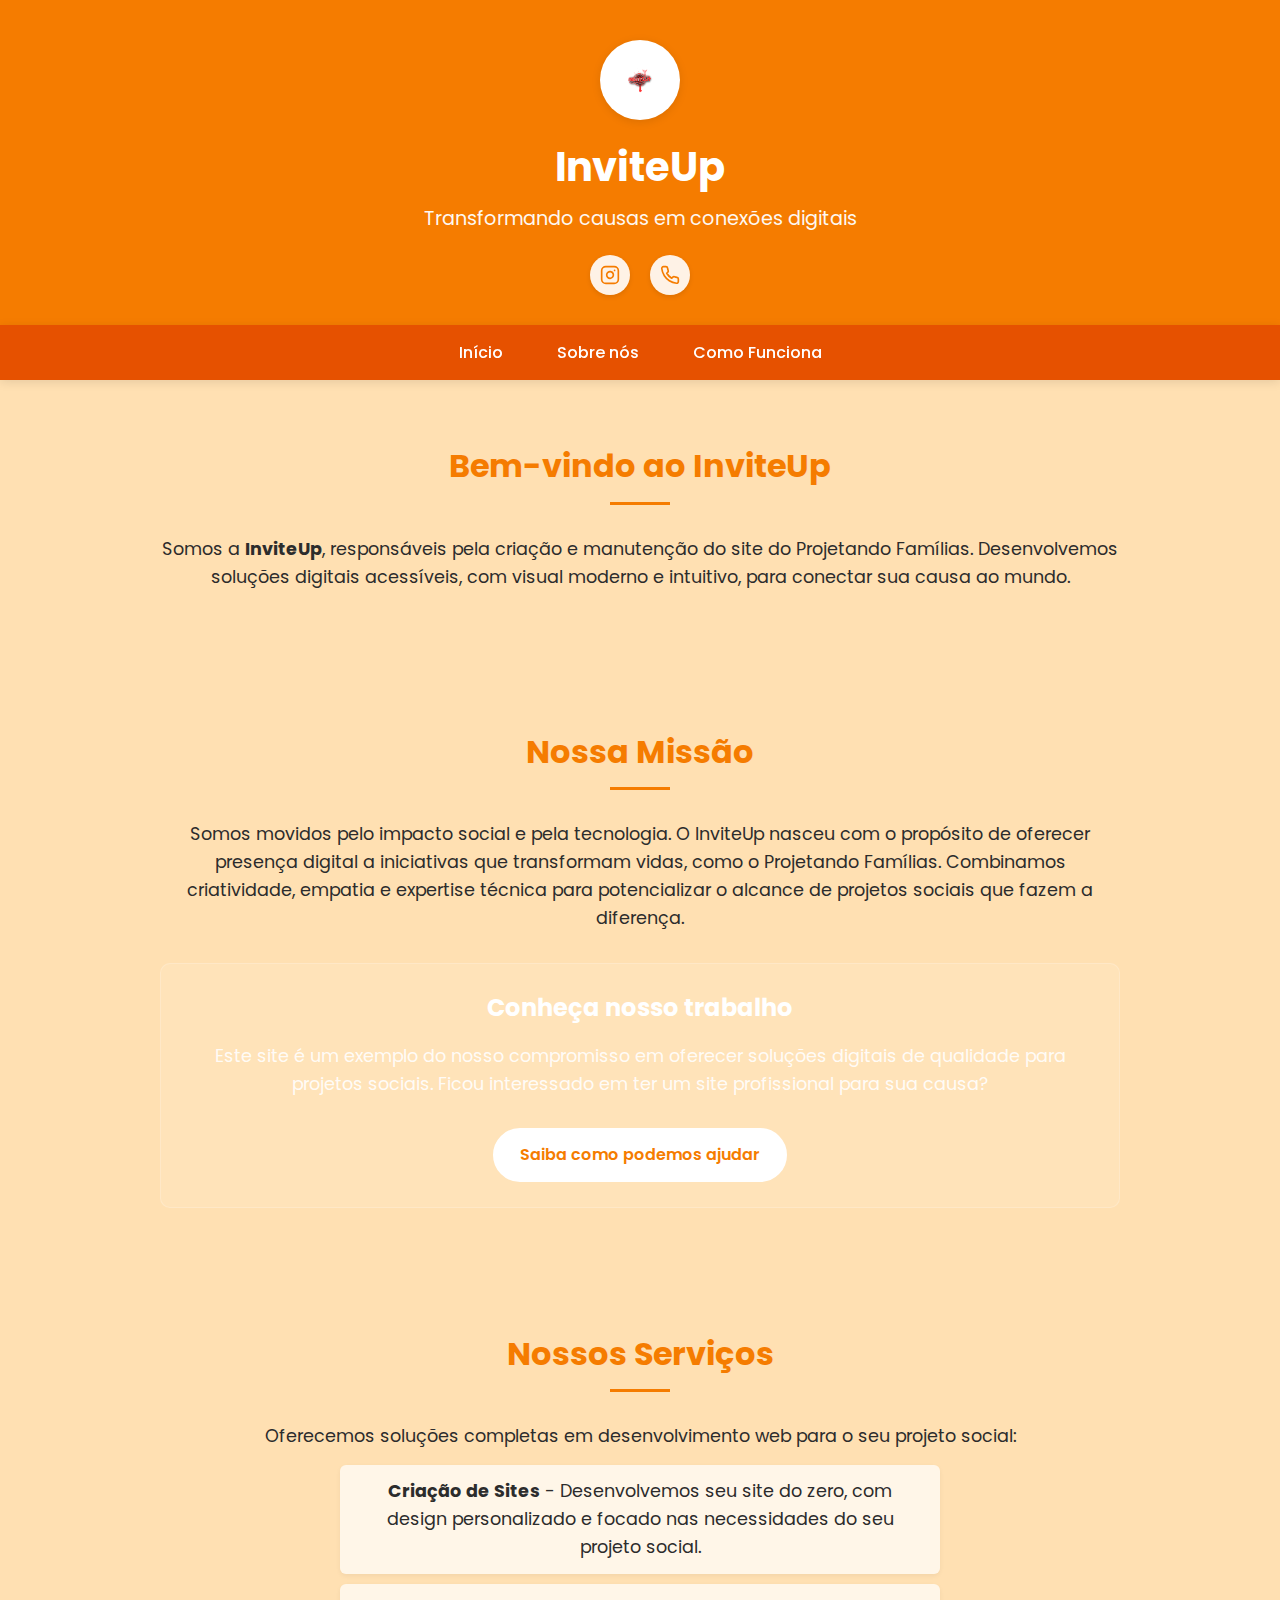
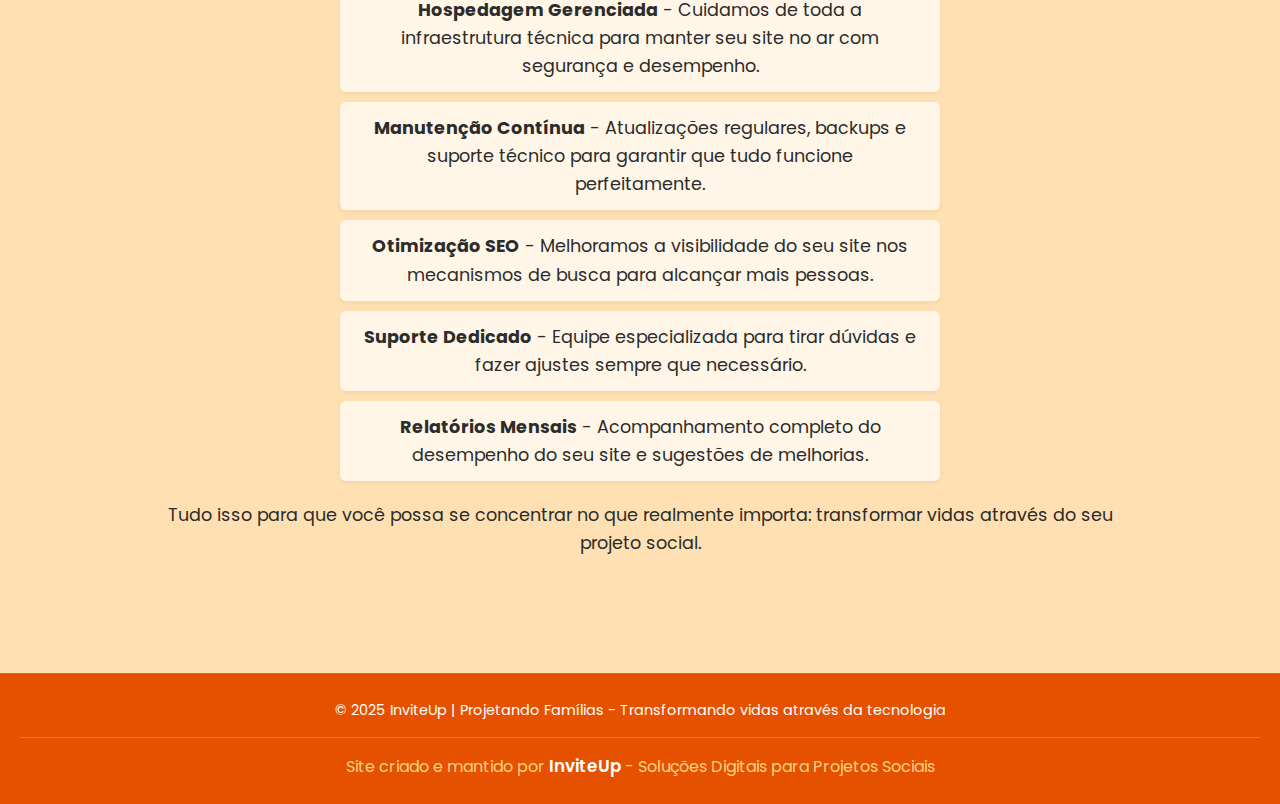
<file: index.html>
<!DOCTYPE html>
<html lang="pt-BR">
<head>
  <meta charset="UTF-8" />
  <meta name="viewport" content="width=device-width, initial-scale=1.0"/>
  <title>InviteUp - Projetando Famílias</title>
  <meta name="description" content="InviteUp - Criação de sites para projetos sociais como o Projetando Famílias. Soluções digitais acessíveis para causas que transformam vidas.">

  <!-- Favicon -->
  <link rel="icon" type="image/png" href="Inviteup.png">
  <link rel="apple-touch-icon" href="Inviteup.png">

  <!-- Google Fonts -->
  <link href="https://fonts.googleapis.com/css2?family=Poppins:wght@300;500;700&display=swap" rel="stylesheet">

  <!-- Arquivo CSS externo -->
  <link rel="stylesheet" href="style.css">
</head>
<body>
  <header>
    <div class="logo-container">
      <img src="Inviteup.png" alt="Logo InviteUp" class="logo">
    </div>
    <h1>InviteUp</h1>
    <p>Transformando causas em conexões digitais</p>
    <div class="social-links">
      <a href="https://www.instagram.com/inviteup.art?igsh=MWhzZmpvNnNvNGhseQ==" target="_blank" class="social-icon" aria-label="Instagram">
        <svg xmlns="http://www.w3.org/2000/svg" width="24" height="24" viewBox="0 0 24 24" fill="none" stroke="currentColor" stroke-width="2" stroke-linecap="round" stroke-linejoin="round" class="feather feather-instagram">
          <rect x="2" y="2" width="20" height="20" rx="5" ry="5"></rect>
          <path d="M16 11.37A4 4 0 1 1 12.63 8 4 4 0 0 1 16 11.37z"></path>
          <line x1="17.5" y1="6.5" x2="17.51" y2="6.5"></line>
        </svg>
      </a>
      <a href="https://wa.me/21969632153" target="_blank" class="social-icon" aria-label="WhatsApp">
        <svg xmlns="http://www.w3.org/2000/svg" width="24" height="24" viewBox="0 0 24 24" fill="none" stroke="currentColor" stroke-width="2" stroke-linecap="round" stroke-linejoin="round" class="feather feather-phone">
          <path d="M22 16.92v3a2 2 0 0 1-2.18 2 19.79 19.79 0 0 1-8.63-3.07 19.5 19.5 0 0 1-6-6 19.79 19.79 0 0 1-3.07-8.67A2 2 0 0 1 4.11 2h3a2 2 0 0 1 2 1.72 12.84 12.84 0 0 0 .7 2.81 2 2 0 0 1-.45 2.11L8.09 9.91a16 16 0 0 0 6 6l1.27-1.27a2 2 0 0 1 2.11-.45 12.84 12.84 0 0 0 2.81.7A2 2 0 0 1 22 16.92z"></path>
        </svg>
      </a>
    </div>
  </header>

  <nav>
    <a href="#apresentacao">Início</a>
    <a href="#sobre">Sobre nós</a>
    <a href="#como-funciona">Como Funciona</a>
  </nav>

  <section id="apresentacao">
    <h2>Bem-vindo ao InviteUp</h2>
    <p>Somos a <strong>InviteUp</strong>, responsáveis pela criação e manutenção do site do Projetando Famílias. Desenvolvemos soluções digitais acessíveis, com visual moderno e intuitivo, para conectar sua causa ao mundo.</p>
  </section>

  <section id="sobre">
    <h2>Nossa Missão</h2>
    <p>Somos movidos pelo impacto social e pela tecnologia. O InviteUp nasceu com o propósito de oferecer presença digital a iniciativas que transformam vidas, como o Projetando Famílias. Combinamos criatividade, empatia e expertise técnica para potencializar o alcance de projetos sociais que fazem a diferença.</p>
    
    <div class="project-showcase">
      <h3>Conheça nosso trabalho</h3>
      <p>Este site é um exemplo do nosso compromisso em oferecer soluções digitais de qualidade para projetos sociais. Ficou interessado em ter um site profissional para sua causa?</p>
      <a href="#como-funciona" class="cta-button">Saiba como podemos ajudar</a>
    </div>
  </section>

  <section id="como-funciona">
    <h2>Nossos Serviços</h2>
    <p>Oferecemos soluções completas em desenvolvimento web para o seu projeto social:</p>
    <ul>
      <li><strong>Criação de Sites</strong> - Desenvolvemos seu site do zero, com design personalizado e focado nas necessidades do seu projeto social.</li>
      <li><strong>Hospedagem Gerenciada</strong> - Cuidamos de toda a infraestrutura técnica para manter seu site no ar com segurança e desempenho.</li>
      <li><strong>Manutenção Contínua</strong> - Atualizações regulares, backups e suporte técnico para garantir que tudo funcione perfeitamente.</li>
      <li><strong>Otimização SEO</strong> - Melhoramos a visibilidade do seu site nos mecanismos de busca para alcançar mais pessoas.</li>
      <li><strong>Suporte Dedicado</strong> - Equipe especializada para tirar dúvidas e fazer ajustes sempre que necessário.</li>
      <li><strong>Relatórios Mensais</strong> - Acompanhamento completo do desempenho do seu site e sugestões de melhorias.</li>
    </ul>
    <p style="margin-top: 20px;">Tudo isso para que você possa se concentrar no que realmente importa: transformar vidas através do seu projeto social.</p>
  </section>

  <footer>
    <p> &copy; 2025 InviteUp | Projetando Famílias - Transformando vidas através da tecnologia</p>
    <div class="footer-credits">
      <p>Site criado e mantido por <strong>InviteUp</strong> - Soluções Digitais para Projetos Sociais</p>
    </div>
  </footer>

  <!-- Arquivo JavaScript externo -->
  <script src="script.js"></script>
</body>
</html>
</file>
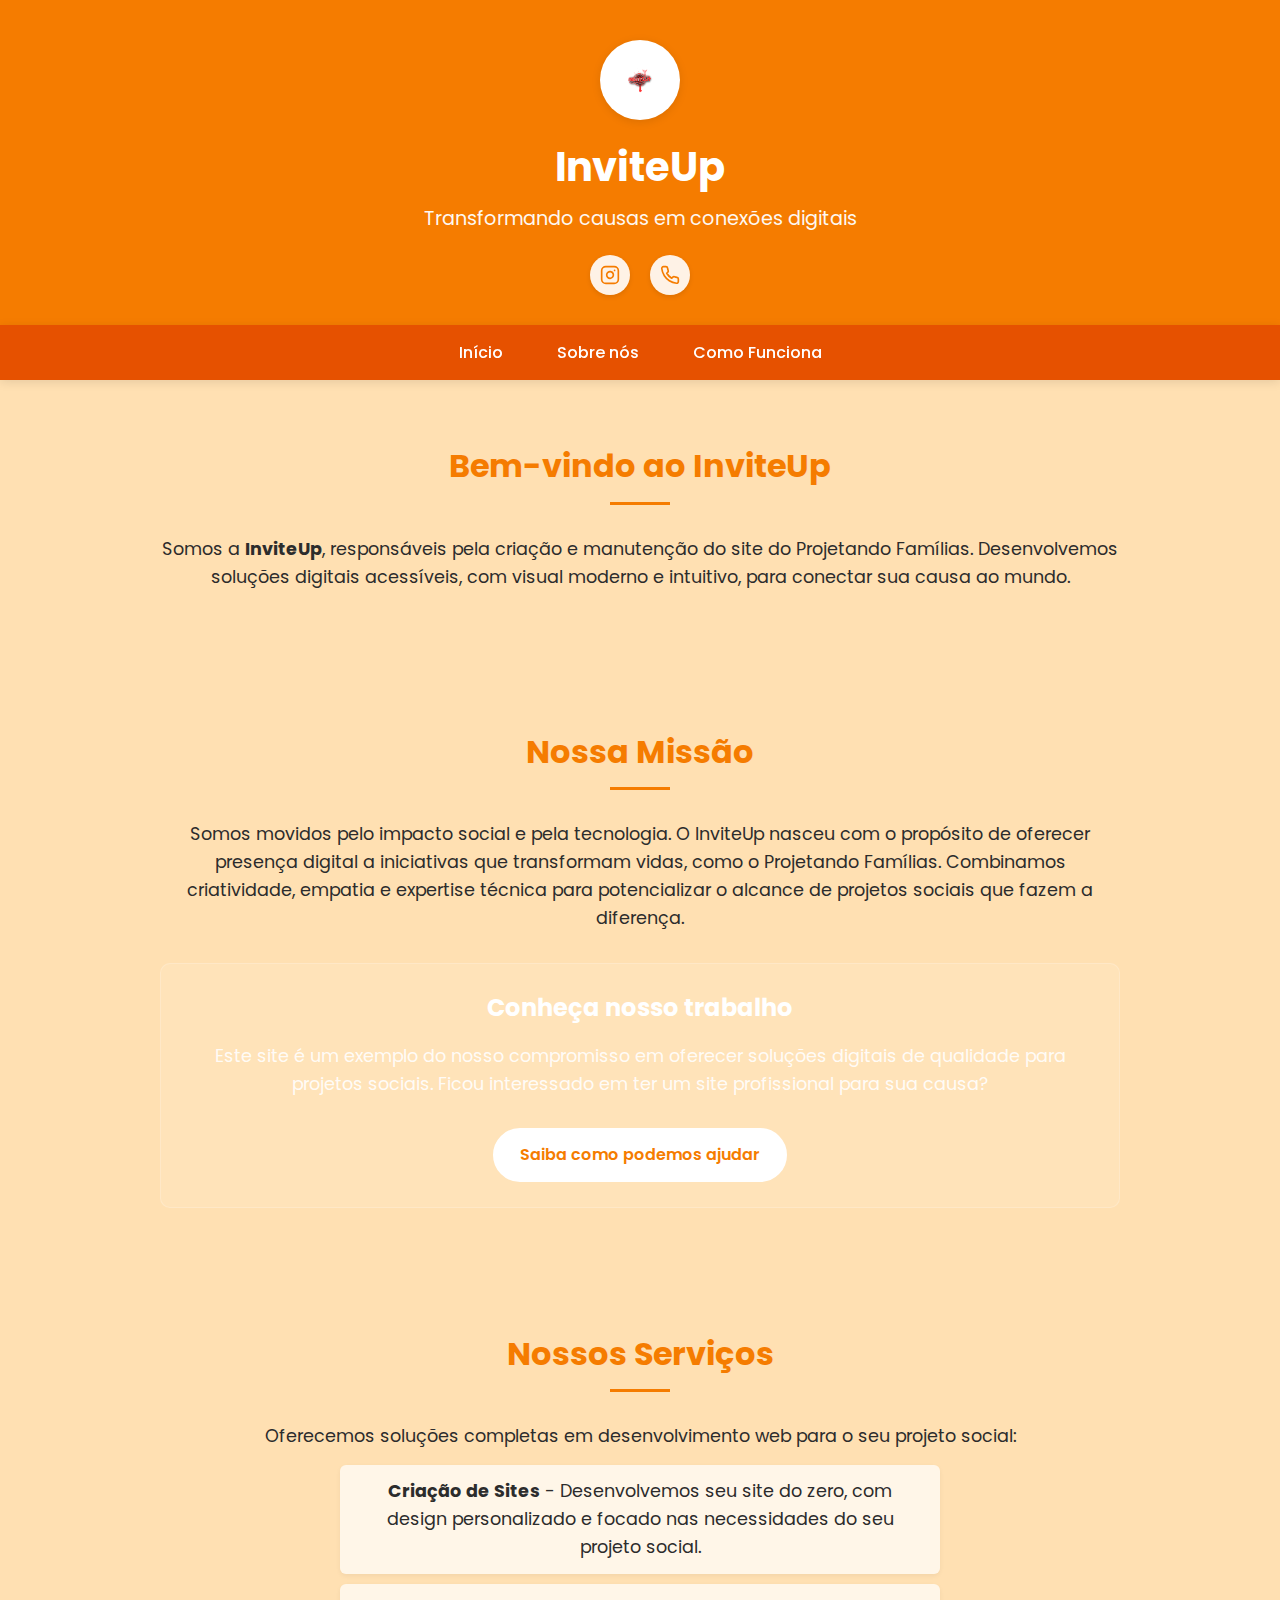
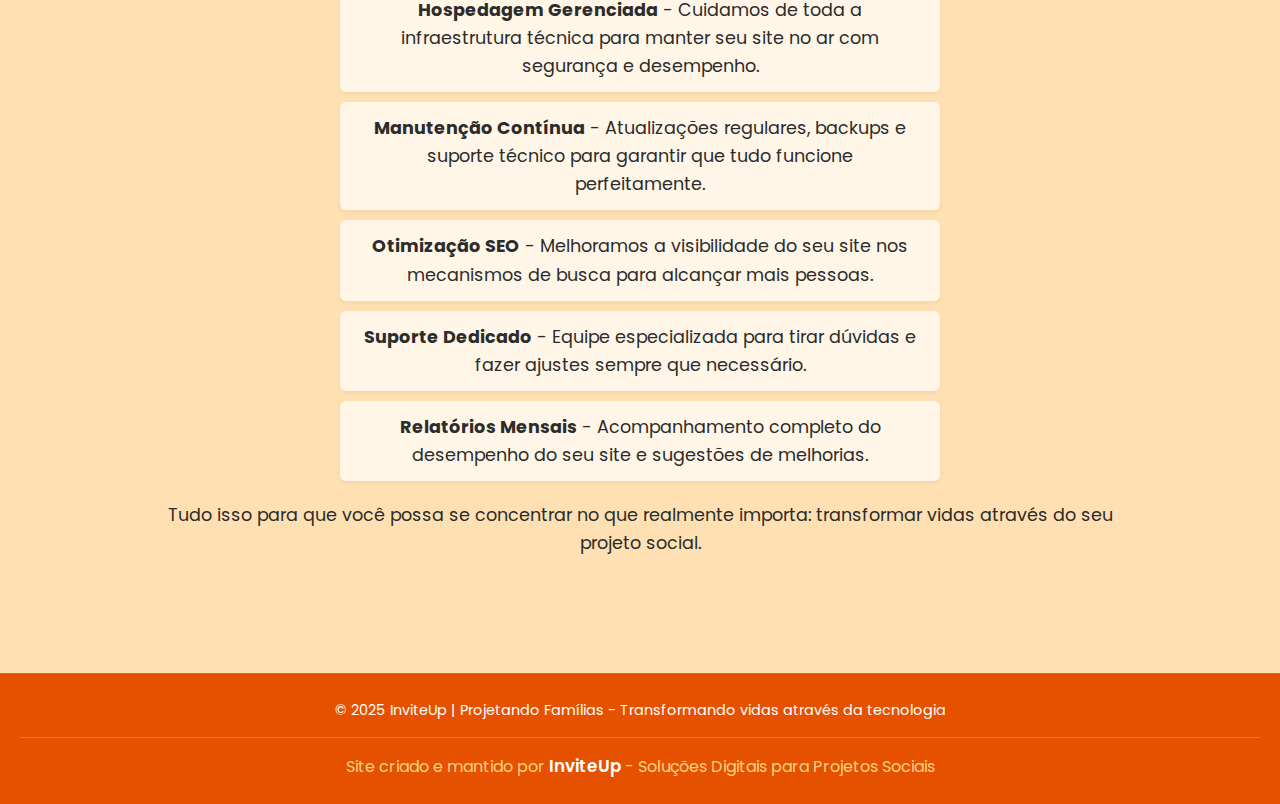
<file: Inviteup/index.html>
<!DOCTYPE html>
<html lang="pt-BR">
<head>
  <meta charset="UTF-8" />
  <meta name="viewport" content="width=device-width, initial-scale=1.0"/>
  <title>InviteUp - Projetando Famílias</title>
  <meta name="description" content="InviteUp - Criação de sites para projetos sociais como o Projetando Famílias. Soluções digitais acessíveis para causas que transformam vidas.">

  <!-- Favicon -->
  <link rel="icon" type="image/png" href="Inviteup.png">
  <link rel="apple-touch-icon" href="Inviteup.png">

  <!-- Google Fonts -->
  <link href="https://fonts.googleapis.com/css2?family=Poppins:wght@300;500;700&display=swap" rel="stylesheet">

  <!-- Arquivo CSS externo -->
  <link rel="stylesheet" href="style.css">
</head>
<body>
  <header>
    <div class="logo-container">
      <img src="Inviteup.png" alt="Logo InviteUp" class="logo">
    </div>
    <h1>InviteUp</h1>
    <p>Transformando causas em conexões digitais</p>
    <div class="social-links">
      <a href="https://www.instagram.com/seuinstagram" target="_blank" class="social-icon" aria-label="Instagram">
        <svg xmlns="http://www.w3.org/2000/svg" width="24" height="24" viewBox="0 0 24 24" fill="none" stroke="currentColor" stroke-width="2" stroke-linecap="round" stroke-linejoin="round" class="feather feather-instagram">
          <rect x="2" y="2" width="20" height="20" rx="5" ry="5"></rect>
          <path d="M16 11.37A4 4 0 1 1 12.63 8 4 4 0 0 1 16 11.37z"></path>
          <line x1="17.5" y1="6.5" x2="17.51" y2="6.5"></line>
        </svg>
      </a>
      <a href="https://wa.me/SEUNUMERO" target="_blank" class="social-icon" aria-label="WhatsApp">
        <svg xmlns="http://www.w3.org/2000/svg" width="24" height="24" viewBox="0 0 24 24" fill="none" stroke="currentColor" stroke-width="2" stroke-linecap="round" stroke-linejoin="round" class="feather feather-phone">
          <path d="M22 16.92v3a2 2 0 0 1-2.18 2 19.79 19.79 0 0 1-8.63-3.07 19.5 19.5 0 0 1-6-6 19.79 19.79 0 0 1-3.07-8.67A2 2 0 0 1 4.11 2h3a2 2 0 0 1 2 1.72 12.84 12.84 0 0 0 .7 2.81 2 2 0 0 1-.45 2.11L8.09 9.91a16 16 0 0 0 6 6l1.27-1.27a2 2 0 0 1 2.11-.45 12.84 12.84 0 0 0 2.81.7A2 2 0 0 1 22 16.92z"></path>
        </svg>
      </a>
    </div>
  </header>

  <nav>
    <a href="#apresentacao">Início</a>
    <a href="#sobre">Sobre nós</a>
    <a href="#como-funciona">Como Funciona</a>
  </nav>

  <section id="apresentacao">
    <h2>Bem-vindo ao InviteUp</h2>
    <p>Somos a <strong>InviteUp</strong>, responsáveis pela criação e manutenção do site do Projetando Famílias. Desenvolvemos soluções digitais acessíveis, com visual moderno e intuitivo, para conectar sua causa ao mundo.</p>
  </section>

  <section id="sobre">
    <h2>Nossa Missão</h2>
    <p>Somos movidos pelo impacto social e pela tecnologia. O InviteUp nasceu com o propósito de oferecer presença digital a iniciativas que transformam vidas, como o Projetando Famílias. Combinamos criatividade, empatia e expertise técnica para potencializar o alcance de projetos sociais que fazem a diferença.</p>
    
    <div class="project-showcase">
      <h3>Conheça nosso trabalho</h3>
      <p>Este site é um exemplo do nosso compromisso em oferecer soluções digitais de qualidade para projetos sociais. Ficou interessado em ter um site profissional para sua causa?</p>
      <a href="#como-funciona" class="cta-button">Saiba como podemos ajudar</a>
    </div>
  </section>

  <section id="como-funciona">
    <h2>Nossos Serviços</h2>
    <p>Oferecemos soluções completas em desenvolvimento web para o seu projeto social:</p>
    <ul>
      <li><strong>Criação de Sites</strong> - Desenvolvemos seu site do zero, com design personalizado e focado nas necessidades do seu projeto social.</li>
      <li><strong>Hospedagem Gerenciada</strong> - Cuidamos de toda a infraestrutura técnica para manter seu site no ar com segurança e desempenho.</li>
      <li><strong>Manutenção Contínua</strong> - Atualizações regulares, backups e suporte técnico para garantir que tudo funcione perfeitamente.</li>
      <li><strong>Otimização SEO</strong> - Melhoramos a visibilidade do seu site nos mecanismos de busca para alcançar mais pessoas.</li>
      <li><strong>Suporte Dedicado</strong> - Equipe especializada para tirar dúvidas e fazer ajustes sempre que necessário.</li>
      <li><strong>Relatórios Mensais</strong> - Acompanhamento completo do desempenho do seu site e sugestões de melhorias.</li>
    </ul>
    <p style="margin-top: 20px;">Tudo isso para que você possa se concentrar no que realmente importa: transformar vidas através do seu projeto social.</p>
  </section>

  <footer>
    <p> &copy; 2025 InviteUp | Projetando Famílias - Transformando vidas através da tecnologia</p>
    <div class="footer-credits">
      <p>Site criado e mantido por <strong>InviteUp</strong> - Soluções Digitais para Projetos Sociais</p>
    </div>
  </footer>

  <!-- Arquivo JavaScript externo -->
  <script src="script.js"></script>
</body>
</html>
</file>
<file: style.css>
:root {
    --laranja: #f57c00;
    --laranja-claro: #ffe0b2;
    --branco: #fff;
    --texto: #2c2c2c;
    --sombra: 0 2px 10px rgba(0, 0, 0, 0.1);
  }
  
  * {
    margin: 0;
    padding: 0;
    box-sizing: border-box;
    scroll-behavior: smooth;
  }
  
  body {
    font-family: 'Poppins', sans-serif;
    background-color: var(--laranja-claro);
    color: var(--texto);
    line-height: 1.6;
  }
  
  header {
    background-color: var(--laranja);
    color: var(--branco);
    padding: 40px 20px 30px;
    text-align: center;
    position: relative;
  }

  .logo-container {
    width: 80px;
    height: 80px;
    margin: 0 auto 15px;
    background-color: white;
    border-radius: 50%;
    display: flex;
    align-items: center;
    justify-content: center;
    padding: 10px;
    box-shadow: var(--sombra);
  }

  .logo {
    max-width: 100%;
    max-height: 100%;
    object-fit: contain;
  }
  
  header h1 {
    font-size: 2.5rem;
    font-weight: 700;
    margin-bottom: 5px;
  }
  
  header p {
    font-size: 1.2rem;
    opacity: 0.95;
    max-width: 600px;
    margin: 0 auto 20px;
  }
  
  .social-links {
    display: flex;
    justify-content: center;
    gap: 20px;
    margin-top: 15px;
  }

  .social-icon {
    display: inline-flex;
    align-items: center;
    justify-content: center;
    width: 40px;
    height: 40px;
    background-color: rgba(255, 255, 255, 0.9);
    border-radius: 50%;
    color: var(--laranja);
    transition: all 0.3s ease;
    box-shadow: 0 2px 5px rgba(0, 0, 0, 0.1);
  }

  .social-icon:hover {
    transform: translateY(-3px);
    background-color: white;
    color: #e65100;
    box-shadow: 0 4px 8px rgba(0, 0, 0, 0.15);
  }

  .social-icon svg {
    width: 20px;
    height: 20px;
  }
  
  nav {
    background-color: #e65100;
    padding: 15px;
    text-align: center;
    position: sticky;
    top: 0;
    z-index: 100;
    box-shadow: 0 2px 10px rgba(0, 0, 0, 0.1);
  }
  
  nav a {
    color: var(--branco);
    text-decoration: none;
    margin: 0 15px;
    font-weight: 500;
    transition: all 0.3s;
    padding: 5px 10px;
    border-radius: 4px;
  }
  
  nav a:hover {
    background-color: rgba(255, 255, 255, 0.1);
    transform: translateY(-2px);
  }
  
  section {
    padding: 60px 20px;
    max-width: 1000px;
    margin: auto;
  }
  
  section h2 {
    font-size: 2rem;
    color: var(--laranja);
    margin-bottom: 20px;
    text-align: center;
    position: relative;
    padding-bottom: 10px;
  }

  section h2::after {
    content: '';
    display: block;
    width: 60px;
    height: 3px;
    background-color: var(--laranja);
    margin: 10px auto 0;
  }
  
  section p, ul {
    font-size: 1.1rem;
    margin-bottom: 15px;
    text-align: center;
  }
  
  ul {
    list-style: none;
    max-width: 600px;
    margin: 0 auto 20px;
  }

  ul li {
    background-color: rgba(255, 255, 255, 0.7);
    margin-bottom: 10px;
    padding: 12px 20px;
    border-radius: 6px;
    box-shadow: 0 2px 5px rgba(0,0,0,0.05);
    transition: transform 0.3s, box-shadow 0.3s;
  }

  ul li:hover {
    transform: translateX(5px);
    box-shadow: 0 4px 8px rgba(0,0,0,0.1);
  }
  
  .project-showcase {
    background-color: rgba(255, 255, 255, 0.1);
    border-radius: 10px;
    padding: 25px;
    margin-top: 30px;
    text-align: center;
    border: 1px solid rgba(255, 255, 255, 0.2);
  }

  .project-showcase h3 {
    color: white;
    margin-bottom: 15px;
    font-size: 1.5rem;
  }

  .project-showcase p {
    color: rgba(255, 255, 255, 0.9);
    font-size: 1.1rem;
    margin-bottom: 20px;
  }

  .cta-button {
    display: inline-block;
    background-color: white;
    color: var(--laranja);
    padding: 12px 25px;
    border-radius: 30px;
    text-decoration: none;
    font-weight: 600;
    margin-top: 10px;
    transition: all 0.3s ease;
    border: 2px solid white;
  }

  .cta-button:hover {
    background-color: transparent;
    color: white;
    transform: translateY(-2px);
    box-shadow: 0 5px 15px rgba(0, 0, 0, 0.1);
  }

  footer {
    background-color: #e65100;
    color: white;
    text-align: center;
    padding: 25px 20px;
    margin-top: 40px;
    font-size: 0.9rem;
    border-top: 1px solid rgba(255, 255, 255, 0.1);
  }

  .footer-credits {
    margin-top: 15px;
    padding-top: 15px;
    border-top: 1px solid rgba(255, 255, 255, 0.2);
  }

  .footer-credits p {
    margin: 0;
    font-size: 1rem;
    opacity: 1;
    color: #ffd180;
  }

  .footer-credits strong {
    color: white;
    font-weight: 600;
    font-size: 1.05em;
  }
  
  @media (max-width: 768px) {
    .logo-container {
      width: 70px;
      height: 70px;
    }

    header h1 {
      font-size: 2rem;
    }
  
    header p {
      font-size: 1rem;
    }

    nav a {
      margin: 0 8px;
      font-size: 0.9rem;
      padding: 3px 6px;
    }
  
    section h2 {
      font-size: 1.6rem;
    }

    section p, ul {
      font-size: 1rem;
    }
  }
</file>
<file: Inviteup/style.css>
:root {
    --laranja: #f57c00;
    --laranja-claro: #ffe0b2;
    --branco: #fff;
    --texto: #2c2c2c;
    --sombra: 0 2px 10px rgba(0, 0, 0, 0.1);
  }
  
  * {
    margin: 0;
    padding: 0;
    box-sizing: border-box;
    scroll-behavior: smooth;
  }
  
  body {
    font-family: 'Poppins', sans-serif;
    background-color: var(--laranja-claro);
    color: var(--texto);
    line-height: 1.6;
  }
  
  header {
    background-color: var(--laranja);
    color: var(--branco);
    padding: 40px 20px 30px;
    text-align: center;
    position: relative;
  }

  .logo-container {
    width: 80px;
    height: 80px;
    margin: 0 auto 15px;
    background-color: white;
    border-radius: 50%;
    display: flex;
    align-items: center;
    justify-content: center;
    padding: 10px;
    box-shadow: var(--sombra);
  }

  .logo {
    max-width: 100%;
    max-height: 100%;
    object-fit: contain;
  }
  
  header h1 {
    font-size: 2.5rem;
    font-weight: 700;
    margin-bottom: 5px;
  }
  
  header p {
    font-size: 1.2rem;
    opacity: 0.95;
    max-width: 600px;
    margin: 0 auto 20px;
  }
  
  .social-links {
    display: flex;
    justify-content: center;
    gap: 20px;
    margin-top: 15px;
  }

  .social-icon {
    display: inline-flex;
    align-items: center;
    justify-content: center;
    width: 40px;
    height: 40px;
    background-color: rgba(255, 255, 255, 0.9);
    border-radius: 50%;
    color: var(--laranja);
    transition: all 0.3s ease;
    box-shadow: 0 2px 5px rgba(0, 0, 0, 0.1);
  }

  .social-icon:hover {
    transform: translateY(-3px);
    background-color: white;
    color: #e65100;
    box-shadow: 0 4px 8px rgba(0, 0, 0, 0.15);
  }

  .social-icon svg {
    width: 20px;
    height: 20px;
  }
  
  nav {
    background-color: #e65100;
    padding: 15px;
    text-align: center;
    position: sticky;
    top: 0;
    z-index: 100;
    box-shadow: 0 2px 10px rgba(0, 0, 0, 0.1);
  }
  
  nav a {
    color: var(--branco);
    text-decoration: none;
    margin: 0 15px;
    font-weight: 500;
    transition: all 0.3s;
    padding: 5px 10px;
    border-radius: 4px;
  }
  
  nav a:hover {
    background-color: rgba(255, 255, 255, 0.1);
    transform: translateY(-2px);
  }
  
  section {
    padding: 60px 20px;
    max-width: 1000px;
    margin: auto;
  }
  
  section h2 {
    font-size: 2rem;
    color: var(--laranja);
    margin-bottom: 20px;
    text-align: center;
    position: relative;
    padding-bottom: 10px;
  }

  section h2::after {
    content: '';
    display: block;
    width: 60px;
    height: 3px;
    background-color: var(--laranja);
    margin: 10px auto 0;
  }
  
  section p, ul {
    font-size: 1.1rem;
    margin-bottom: 15px;
    text-align: center;
  }
  
  ul {
    list-style: none;
    max-width: 600px;
    margin: 0 auto 20px;
  }

  ul li {
    background-color: rgba(255, 255, 255, 0.7);
    margin-bottom: 10px;
    padding: 12px 20px;
    border-radius: 6px;
    box-shadow: 0 2px 5px rgba(0,0,0,0.05);
    transition: transform 0.3s, box-shadow 0.3s;
  }

  ul li:hover {
    transform: translateX(5px);
    box-shadow: 0 4px 8px rgba(0,0,0,0.1);
  }
  
  .project-showcase {
    background-color: rgba(255, 255, 255, 0.1);
    border-radius: 10px;
    padding: 25px;
    margin-top: 30px;
    text-align: center;
    border: 1px solid rgba(255, 255, 255, 0.2);
  }

  .project-showcase h3 {
    color: white;
    margin-bottom: 15px;
    font-size: 1.5rem;
  }

  .project-showcase p {
    color: rgba(255, 255, 255, 0.9);
    font-size: 1.1rem;
    margin-bottom: 20px;
  }

  .cta-button {
    display: inline-block;
    background-color: white;
    color: var(--laranja);
    padding: 12px 25px;
    border-radius: 30px;
    text-decoration: none;
    font-weight: 600;
    margin-top: 10px;
    transition: all 0.3s ease;
    border: 2px solid white;
  }

  .cta-button:hover {
    background-color: transparent;
    color: white;
    transform: translateY(-2px);
    box-shadow: 0 5px 15px rgba(0, 0, 0, 0.1);
  }

  footer {
    background-color: #e65100;
    color: white;
    text-align: center;
    padding: 25px 20px;
    margin-top: 40px;
    font-size: 0.9rem;
    border-top: 1px solid rgba(255, 255, 255, 0.1);
  }

  .footer-credits {
    margin-top: 15px;
    padding-top: 15px;
    border-top: 1px solid rgba(255, 255, 255, 0.2);
  }

  .footer-credits p {
    margin: 0;
    font-size: 1rem;
    opacity: 1;
    color: #ffd180;
  }

  .footer-credits strong {
    color: white;
    font-weight: 600;
    font-size: 1.05em;
  }
  
  @media (max-width: 768px) {
    .logo-container {
      width: 70px;
      height: 70px;
    }

    header h1 {
      font-size: 2rem;
    }
  
    header p {
      font-size: 1rem;
    }

    nav a {
      margin: 0 8px;
      font-size: 0.9rem;
      padding: 3px 6px;
    }
  
    section h2 {
      font-size: 1.6rem;
    }

    section p, ul {
      font-size: 1rem;
    }
  }
</file>
